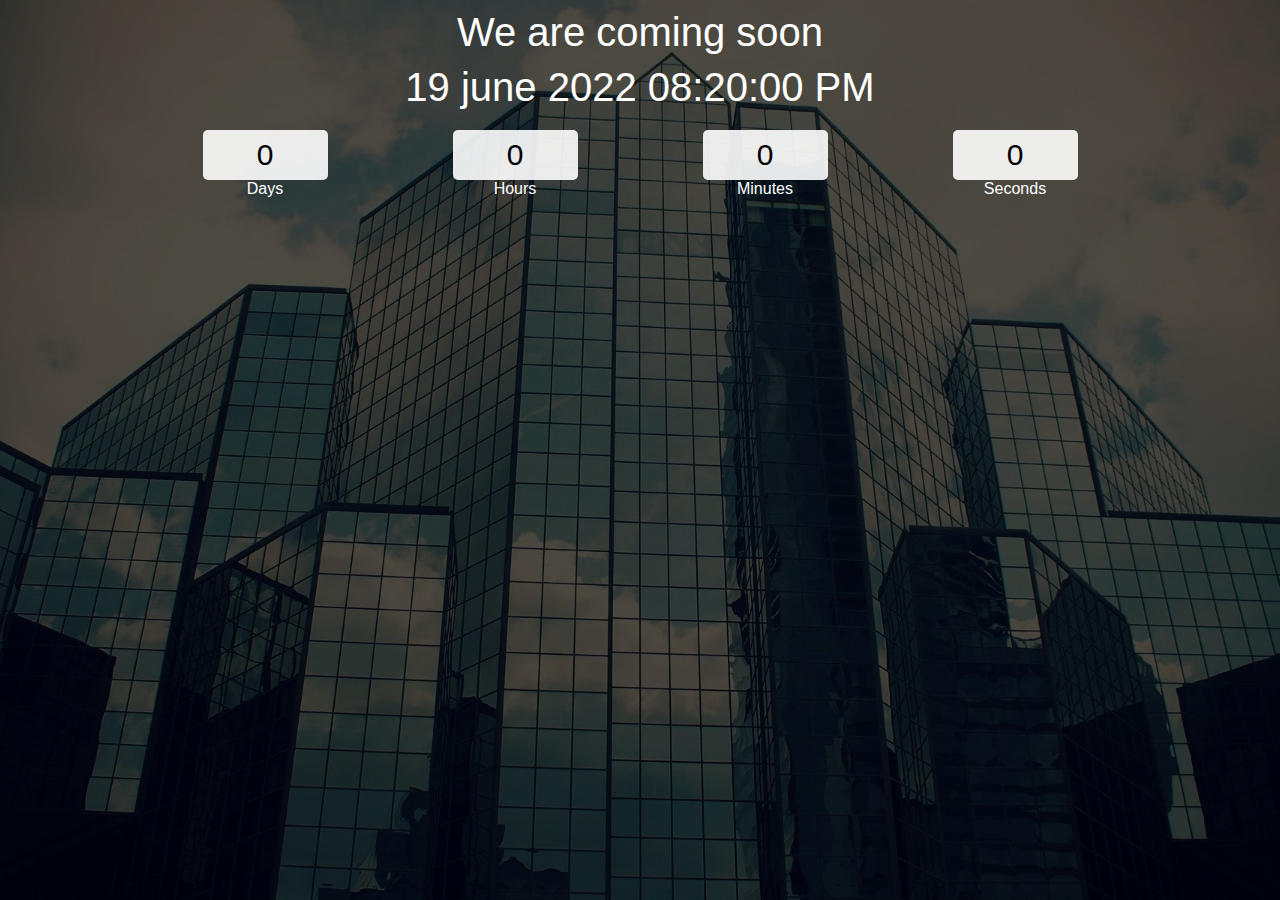
<file: count-down/index.html>
<!DOCTYPE html>
<html lang="en">

<head>
    <meta charset="UTF-8">
    <meta http-equiv="X-UA-Compatible" content="IE=edge">
    <meta name="viewport" content="width=device-width, initial-scale=1.0">
    <title>Document</title>
    <link rel="stylesheet" href="css/custom.css">
</head>

<body>
    <div class="main">
        <div class="overlay">
            <div class="title">We are coming soon</div>
            <div class="title" id="end-date">20 may 2022 10:00 PM</div>
            <div class="col">
                <div>
                    <input type="text" readonly value="0">
                    <br/>
                    <label for="">Days</label>
                </div>
                <div>
                    <input type="text" readonly value="0">
                    <br/>
                    <label for="">Hours</label>
                </div>
                <div>
                    <input type="text" readonly value="0">
                    <br/>
                    <label for="">Minutes</label>
                </div>
                <div>
                    <input type="text" readonly value="0">
                    <br/>
                    <label for="">Seconds</label>
                </div>
            </div>
        </div>
    </div>
    <script src="js/app.js"></script>
</body>

</html>
</file>
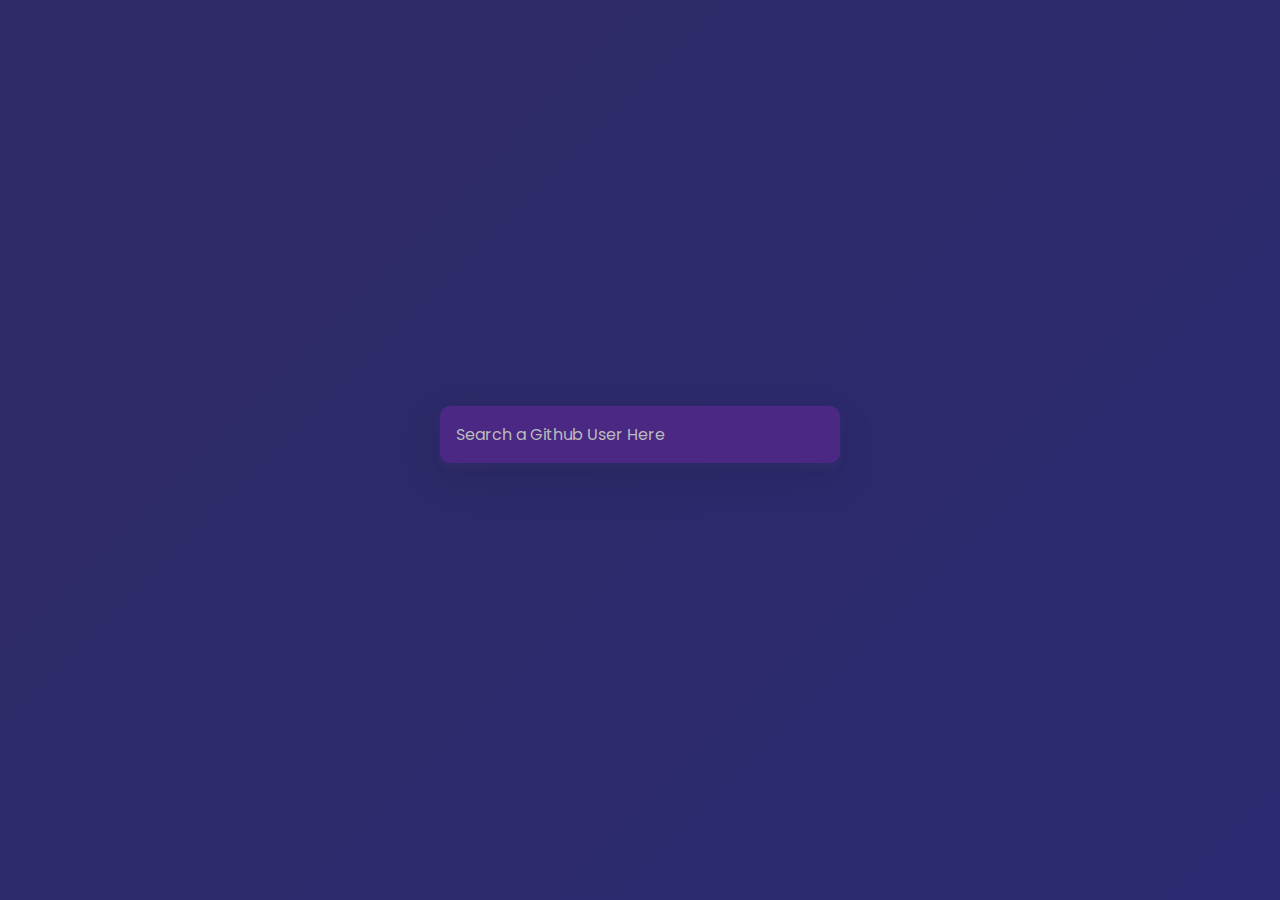
<file: github/index.html>
<!DOCTYPE html>
<html lang="en">

<head>
    <meta charset="UTF-8" />
    <meta name="viewport" content="width=device-width, initial-scale=1.0" />
    <title>Github Profiles</title>
    <link rel="stylesheet" href="custom.css" />
    <script src="app.js" defer></script>
</head>

<body>
    <form id="form" onsubmit="return formSubmit()">
        <input type="text" id="search" autofocus placeholder="Search a Github User Here" />
    </form>
    <main id="main">
        <!-- <div class="card">
            <div>
                <img class="avatar" src="https://picsum.photos/200" alt="Florin Pop">
            </div>
            <div class="user-info">
                <h2>Name</h2>
                <p>Bio</p>

                <ul class="info">
                    <li>###<strong>Followers</strong></li>
                    <li>##<strong>Following</strong></li>
                    <li>###<strong>Repos</strong></li>
                </ul>

                <div id="repos">
                    <a class="repo" href="#" target="_blank">Repo 1</a>
                    <a class="repo" href="#" target="_blank">Repo 2</a>
                    <a class="repo" href="#" target="_blank">Repo 3</a>
                </div>
            </div>
        </div> -->
    </main>
</body>

</html>
</file>
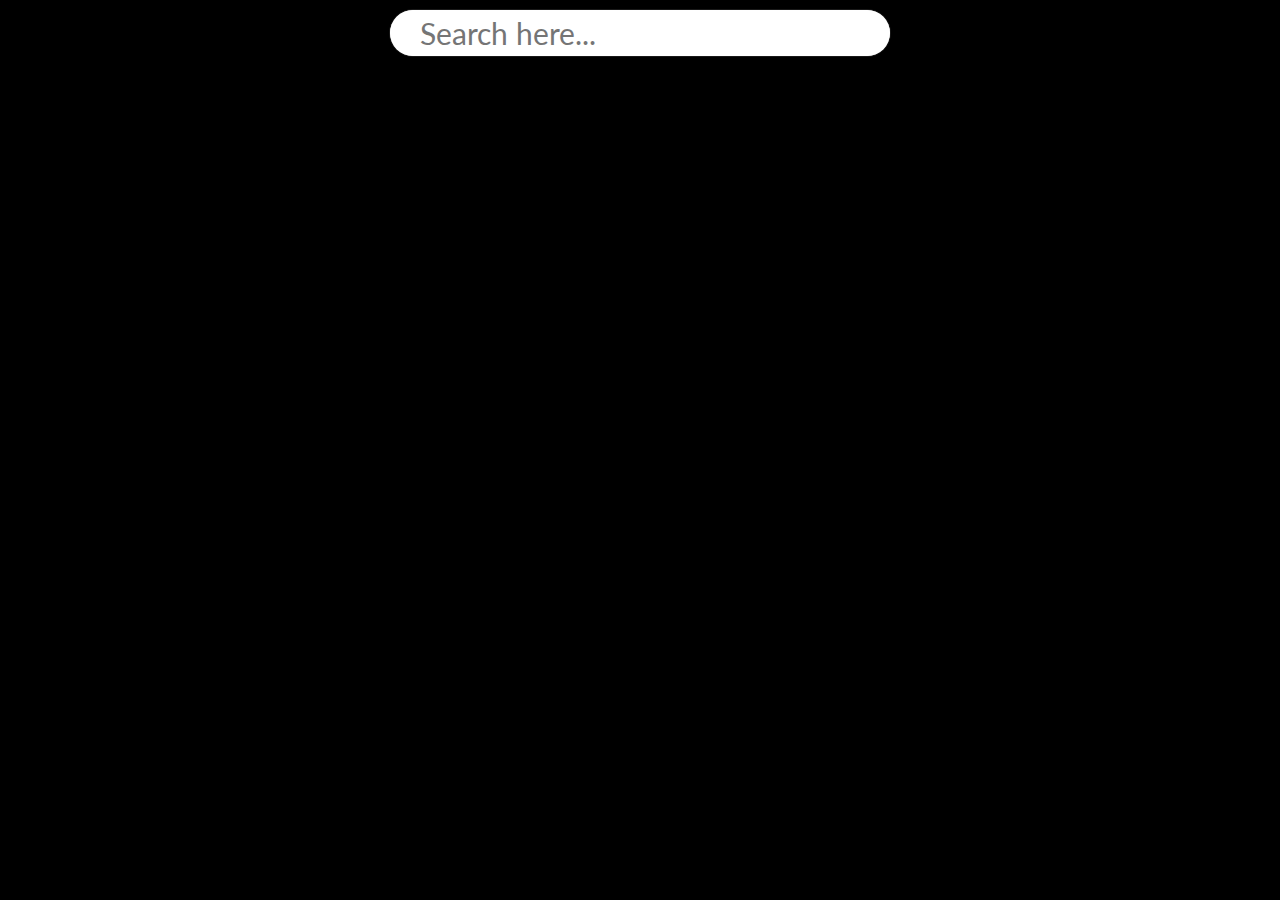
<file: movie-search-app/index.html>
<!DOCTYPE html>
<html lang="en">

<head>
    <meta charset="UTF-8">
    <meta http-equiv="X-UA-Compatible" content="IE=edge">
    <meta name="viewport" content="width=device-width, initial-scale=1.0">
    <title>Document</title>
    <link rel="stylesheet" href="css/custom.css">
</head>

<body>
    <div class="main">
        <div class="row" style="justify-content: center;">
            <input type="search" id="search" autofocus autocomplete="off" placeholder="Search here..." />
        </div>
        <div class="row" id="movie-box">

        </div>
    </div>
    <script src="js/app.js"></script>
</body>

</html>
</file>
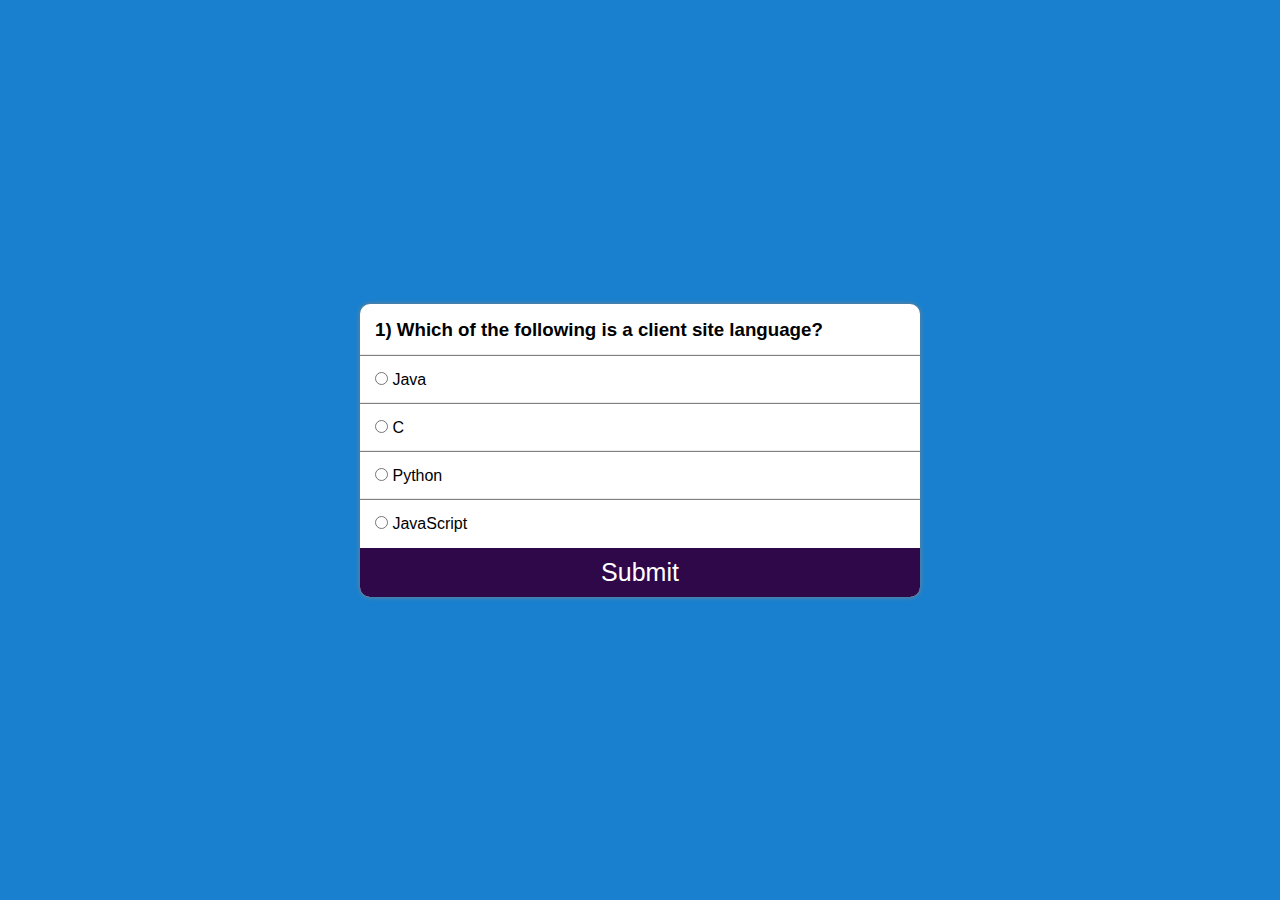
<file: quiz app/index.html>
<!DOCTYPE html>
<html lang="en">

<head>
    <meta charset="UTF-8">
    <meta http-equiv="X-UA-Compatible" content="IE=edge">
    <meta name="viewport" content="width=device-width, initial-scale=1.0">
    <title>Document</title>
    <link rel="stylesheet" href="css/custom.css" />
</head>

<body>
    <section class="main">

        <div class="container">
            <div class="col">
                <h3 id="questionBox">
                    1) Lorem ipsum dolor sit amet, consectetur adipisicing elit Debitis?
                </h3>
            </div>
            <div class="col box">
                <input name="option" type="radio" id="first" value="a" required>
                <label for="first">Testing 1</label>
            </div>
            <div class="col box">
                <input name="option" type="radio" id="second" value="b" required>
                <label for="second">Testing 2</label>
            </div>
            <div class="col box">
                <input name="option" type="radio" id="third" value="c" required>
                <label for="third">Testing 3</label>
            </div>
            <div class="col box">
                <input name="option" type="radio" id="fourth" value="d" required>
                <label for="fourth">Testing 4</label>
            </div>
            <button id="submit">Submit</button>
        </div>

    </section>
    <script src="js/app.js"></script>
</body>

</html>
</file>
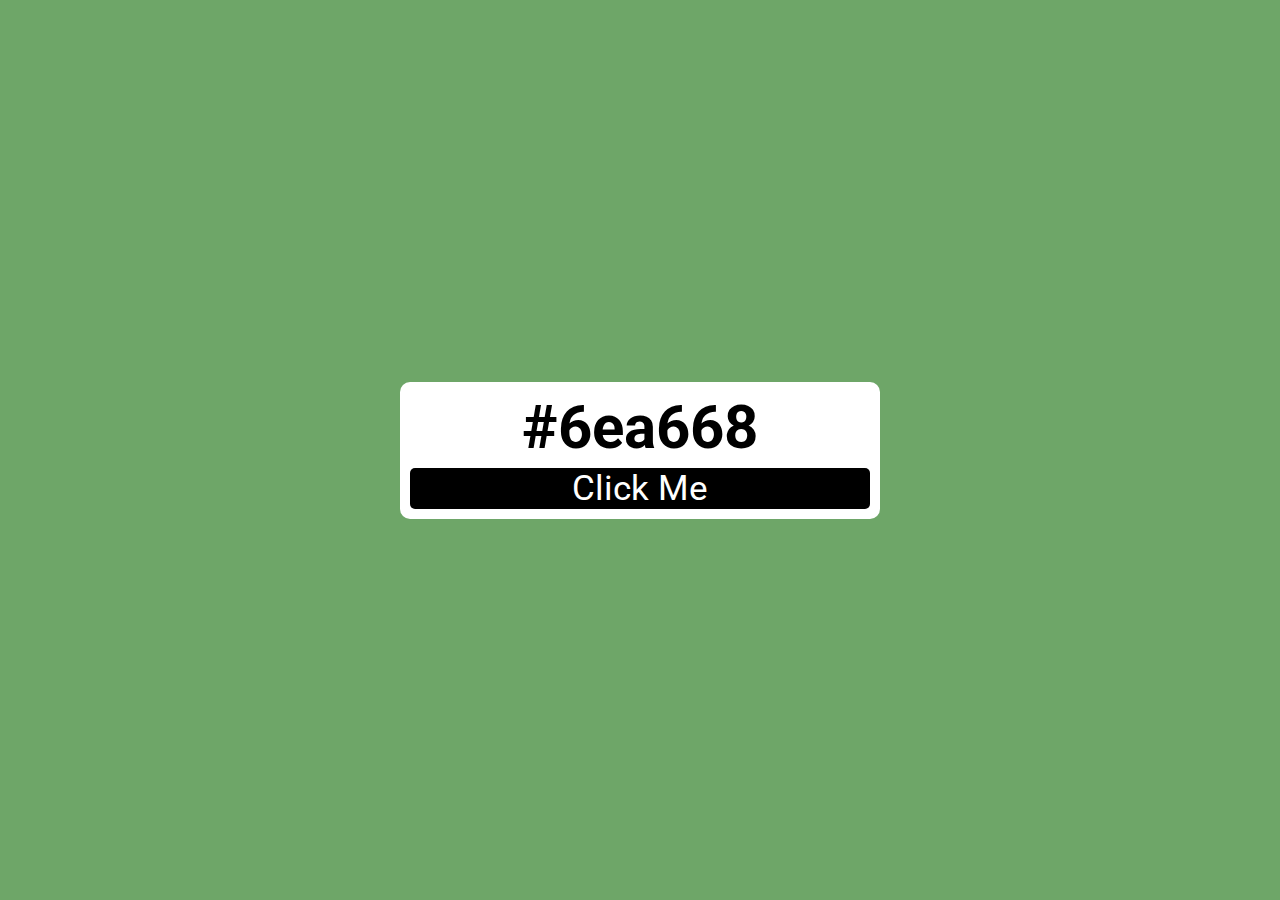
<file: random-color/index.html>
<!DOCTYPE html>
<html lang="en">

<head>
    <meta charset="UTF-8">
    <meta http-equiv="X-UA-Compatible" content="IE=edge">
    <meta name="viewport" content="width=device-width, initial-scale=1.0">
    <title>Document</title>
    <link rel="stylesheet" href="css/custom.css" />
</head>

<body>
    <div class="main">
        <div class="container">
            <h2 id="color-code">#fff</h2>
            <button id="btn">Click Me</button>
        </div>
    </div>
    <script src="js/app.js"></script>
</body>

</html>
</file>
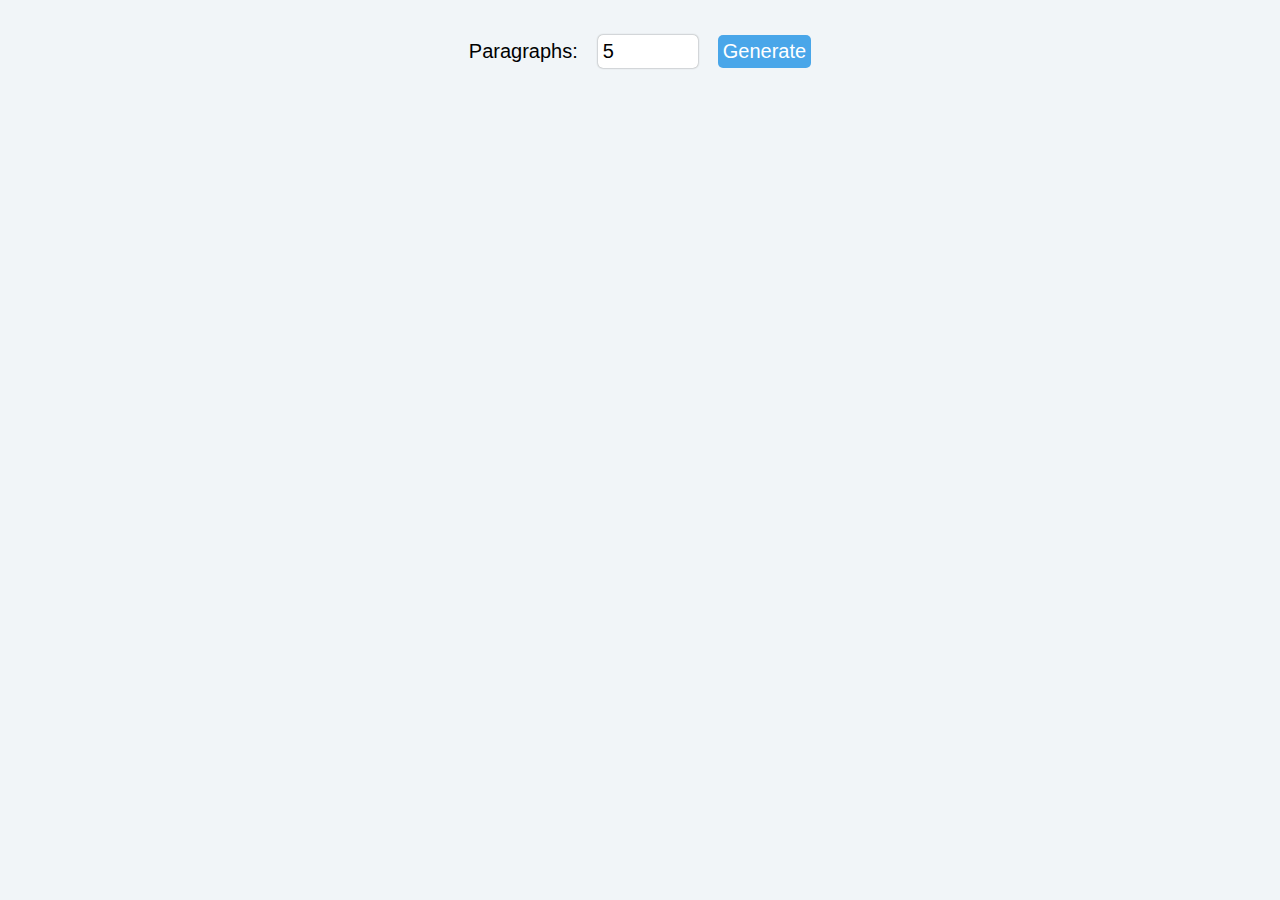
<file: random-para/index.html>
<!DOCTYPE html>
<html lang="en">

<head>
    <meta charset="UTF-8">
    <meta http-equiv="X-UA-Compatible" content="IE=edge">
    <meta name="viewport" content="width=device-width, initial-scale=1.0">
    <title>Document</title>
    <link rel="stylesheet" href="custom.css">
</head>

<body>
    <div id="main">
        <div class="row">
            <div>
                Paragraphs:
            </div>
            <div>
                <input type="number" value="5" id="items">
            </div>
            <div>
                <button onclick="generate()">Generate</button>
            </div>
        </div>
        <div class="row" style="display: block;" id="data">

        </div>
    </div>
    <script src="app.js"></script>
</body>

</html>
</file>
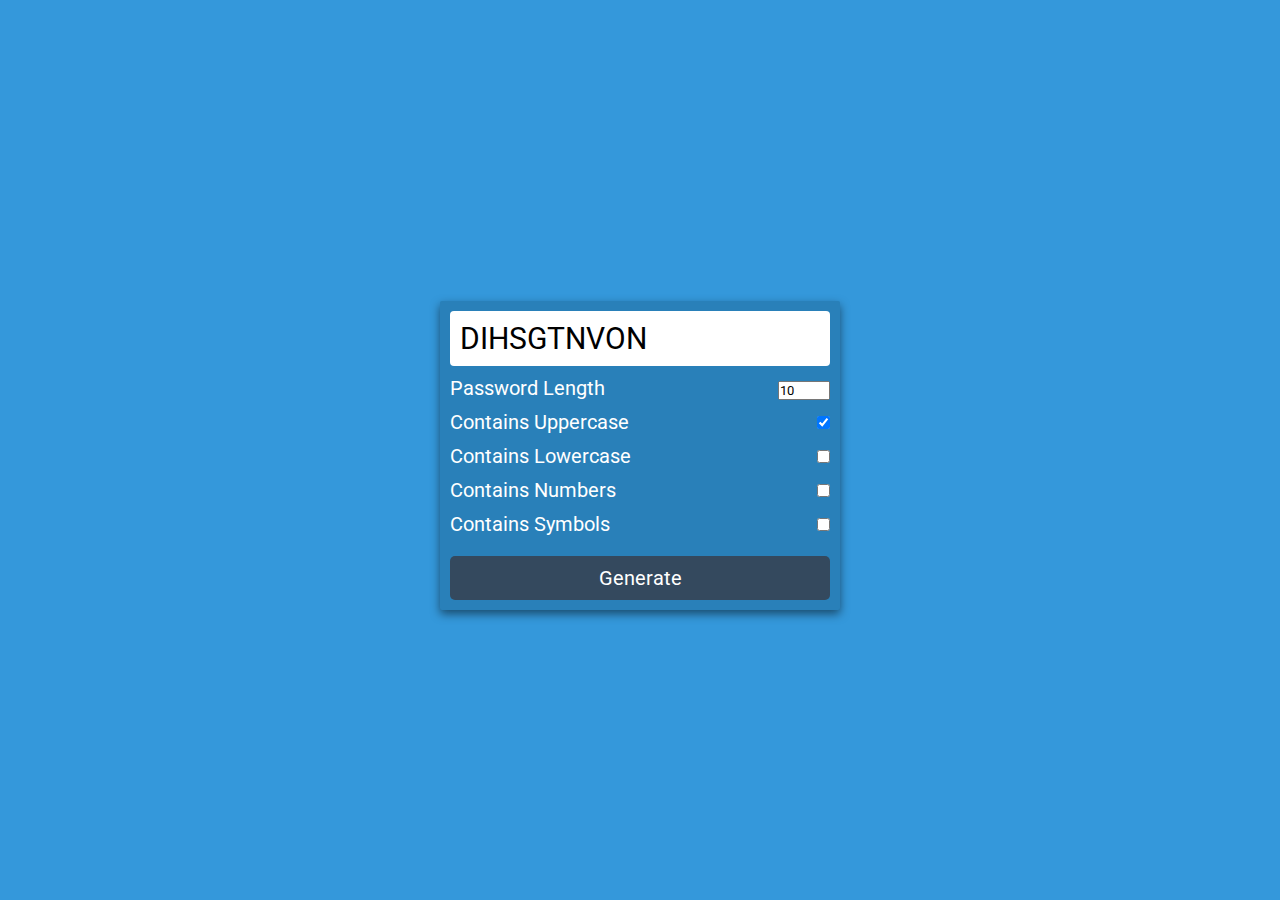
<file: random-password/index.html>
<!DOCTYPE html>
<html lang="en">

<head>
    <meta charset="UTF-8">
    <meta http-equiv="X-UA-Compatible" content="IE=edge">
    <meta name="viewport" content="width=device-width, initial-scale=1.0">
    <title>Document</title>
    <link rel="stylesheet" href="css/custom.css" />
</head>

<body>
    <div class="main">
        <div class="box">
            <span id="pass-box">Testing</span>
            <div class="row">
                <div class="left">
                    Password Length
                </div>
                <div class="right">
                    <input type="number" name="" id="total-char" max="30" min="2" value="10" />
                </div>
            </div>
            <div class="row">
                <label for="upper-case">
                    <div class="left">
                       Contains Uppercase
                    </div>
                </label>
                <div class="right">
                    <input type="checkbox" name="" id="upper-case" checked/>
                </div>
            </div>
            <div class="row">
                <label for="lower-case">
                    <div class="left">
                      Contains Lowercase
                    </div>
                </label>
                <div class="right">
                    <input type="checkbox" name="" id="lower-case" />
                </div>
            </div>
            <div class="row">
                <label for="numbers">
                    <div class="left">
                    Contains Numbers
                    </div>
                </label>
                <div class="right">
                    <input type="checkbox" name="" id="numbers" />
                </div>
            </div>
            <div class="row">
                <label for="symbols">
                    <div class="left">
                    Contains Symbols
                    </div>
                </label>
                <div class="right">
                    <input type="checkbox" name="" id="symbols" />
                </div>
            </div>
            <div class="row">
                <button id="btn">
                    Generate
                </button>
            </div>
        </div>
    </div>
    <script src="js/app.js"></script>
</body>

</html>
</file>
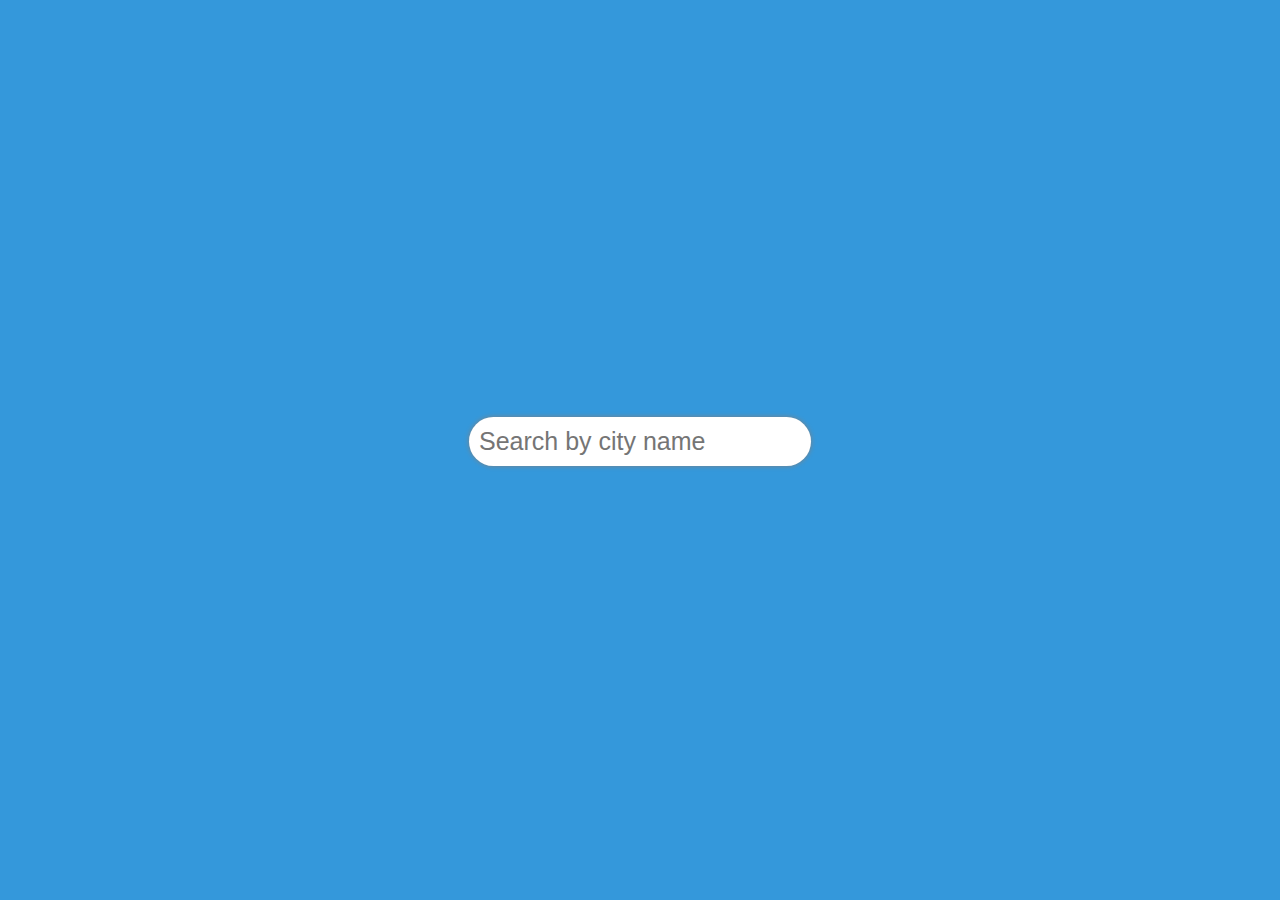
<file: weather-app/index.html>
<!DOCTYPE html>
<html lang="en">

<head>
    <meta charset="UTF-8">
    <meta http-equiv="X-UA-Compatible" content="IE=edge">
    <meta name="viewport" content="width=device-width, initial-scale=1.0">
    <title>Document</title>
    <link rel="stylesheet" href="custom.css" />
</head>

<body>
    <main>
        <div class="row" style="text-align: center;">
            <form action="">
                <input type="search" id="search" placeholder="Search by city name">
            </form>
        </div>
        <div class="row" id="weather">
            <!-- <div>
                <img src="https://openweathermap.org/img/wn/04n@2x.png" alt="">
            </div>
            <div>
                <h2>32 ℃</h2>
                <h4> Clear </h4>
            </div> -->
        </div>
    </main>
    <script src="app.js"></script>
</body>

</html>
</file>
<file: count-down/css/custom.css>
* {
    padding: 0;
    margin: 0;
    box-sizing: border-box;
    font-family: 'Poppins', sans-serif;
}

@import url('https://fonts.googleapis.com/css2?family=Poppins:wght@100&display=swap');
.main {
    width: 100%;
    height: 100vh;
    background: url('../image/1802071.webp') center center;
    background-size: cover;
}

.overlay {
    width: 100%;
    height: 100%;
    display: flex;
    align-items: center;
    flex-direction: column;
    background-color: rgba(0, 0, 0, 0.7);
}

.title {
    margin-top: 10px;
    color: white;
    text-align: center;
    font-size: 2.5rem;
}

.col {
    margin-top: 20px;
    width: 1000px;
    display: flex;
    justify-content: center;
    color: white;
}

.col div {
    width: 250px;
    text-align: center;
}

input {
    width: 50%;
    background-color: rgba(255, 255, 255, 0.9);
    border-color: transparent;
    border-radius: 5px;
    height: 50px;
    text-align: center;
    font-size: 30px;
}
</file>
<file: github/custom.css>
@import url("https://fonts.googleapis.com/css2?family=Poppins:wght@200;400;600&display=swap");
* {
    box-sizing: border-box;
    padding: 0;
    margin: 0;
}

body {
    background-color: #2a2a72;
    background-image: linear-gradient(315deg, #2a2a72 0%, #2e2a68 74%);
    display: flex;
    flex-direction: column;
    align-items: center;
    justify-content: center;
    font-family: "Poppins", sans-serif;
    margin: 0;
    min-height: 100vh;
}

input {
    background-color: #4c2885;
    border-radius: 10px;
    border: none;
    box-shadow: 0 5px 10px rgba(154, 160, 185, 0.05), 0 15px 40px rgba(0, 0, 0, 0.1);
    color: white;
    font-family: inherit;
    font-size: 1rem;
    padding: 1rem;
    margin-bottom: 2rem;
    width: 400px;
}

input::placeholder {
    color: #bbb;
}

input:focus {
    outline: none;
}

.card {
    background-color: #4c2885;
    background-image: linear-gradient(315deg, #4c2885 0%, #4c11ac 100%);
    border-radius: 20px;
    box-shadow: 0 5px 10px rgba(154, 160, 185, 0.05), 0 15px 40px rgba(0, 0, 0, 0.1);
    display: flex;
    padding: 3rem;
    max-width: 800px;
}

.avatar {
    border: 10px solid #2a2a72;
    border-radius: 50%;
    height: 150px;
    width: 150px;
}

.user-info {
    color: #eee;
    margin-left: 2rem;
}

.user-info h2 {
    margin-top: 0;
}

.user-info ul {
    display: flex;
    justify-content: space-between;
    list-style-type: none;
    padding: 0;
    max-width: 400px;
}

.user-info ul li {
    display: flex;
    margin-right: 10px;
    align-items: center;
}

.user-info ul li strong {
    font-size: 0.9rem;
    margin-left: 0.5rem;
}

.repo {
    background-color: #2a2a72;
    border-radius: 5px;
    display: inline-block;
    color: white;
    font-size: 0.7rem;
    padding: 0.25rem 0.5rem;
    margin-right: 0.5rem;
    margin-bottom: 0.5rem;
    text-decoration: none;
}
</file>
<file: movie-search-app/css/custom.css>
@import url('https://fonts.googleapis.com/css2?family=Lato:ital,wght@0,300;1,300&display=swap');
* {
    padding: 0;
    margin: 0;
    font-family: 'Lato', sans-serif;
    box-sizing: border-box;
}

.main {
    width: 100%;
    min-height: 100vh;
    background-color: black;
}

.row {
    display: flex;
    flex-wrap: wrap;
    justify-content: space-between;
}

.box {
    padding: 10px;
    width: 25%;
    flex-basis: 25%;
    height: 400px;
    border-radius: 5px;
    overflow: hidden;
    border-radius: 5px;
    position: relative;
}

.box img {
    width: 100%;
    height: 100%;
    box-shadow: 0 4px 5px rgb(0 0 0 / 20%);
}

.box .overlay {
    width: 100%;
    max-height: 100%;
    min-height: auto;
    position: absolute;
    bottom: -100%;
    font-weight: bold;
    padding: 20px;
    border-radius: 10px 10px 0px 0px;
    left: 0;
    transition: 0.5s;
    background-color: white;
}

.box span {
    color: orange;
    display: inline-block;
    font-weight: bold;
    font-size: 25px;
}

.title {
    width: 100%;
    display: flex;
    justify-content: space-between;
}

.box:hover .overlay {
    bottom: 0%;
}

.overlay h2 {
    margin-bottom: 10px;
}

#search {
    width: 500px;
    padding: 5px 30px;
    background-color: rgba(52, 73, 94, 0.7);
    outline: none;
    border: none;
    box-shadow: 0px 0px 1px white;
    color: White;
    margin-top: 10px;
    font-size: 30px;
    border-radius: 25px;
    transition: 1s;
    margin-bottom: 15px;
}

#search:focus {
    background-color: white;
    color: black;
}
</file>
<file: quiz app/css/custom.css>
* {
    padding: 0;
    margin: 0;
    box-sizing: border-box;
    font-family: 'Poppins', sans-serif;
}

@import url('https://fonts.googleapis.com/css2?family=Poppins:wght@100&display=swap');
.main {
    width: 100%;
    height: 100vh;
    display: flex;
    justify-content: center;
    align-items: center;
    background-color: rgb(24, 128, 207);
}

.container {
    width: 35rem;
    box-shadow: 0px 0px 5px grey;
    display: flex;
    background-color: white;
    border-radius: 10px;
    overflow: hidden;
    flex-direction: column;
}

.col {
    text-align: justify;
    padding: 15px;
    width: 95%;
}

#submit {
    width: 100%;
    background-color: rgb(47, 8, 73);
    transition: 0.5s;
    color: white;
    outline: none;
    border: none;
    font-size: 25px;
    display: block;
    padding: 10px;
    cursor: pointer;
}

#submit:hover {
    background-color: rgb(34, 6, 53);
}

.box {
    box-shadow: 0px -1px 1px grey;
    width: 100%;
}
</file>
<file: random-color/css/custom.css>
@import url('https://fonts.googleapis.com/css2?family=Roboto:wght@100&display=swap');
* {
    padding: 0;
    margin: 0;
    box-sizing: border-box;
    font-family: 'Roboto', sans-serif;
}

body {
    transition: 0.5s;
}

.main {
    width: 100%;
    height: 100vh;
    display: flex;
    justify-content: center;
    align-items: center;
}

.container {
    width: 30rem;
    padding: 10px;
    border-radius: 10px;
    font-size: 40px;
    background-color: white;
    text-align: center;
}

button {
    margin-top: 5px;
    width: 100%;
    background-color: black;
    color: white;
    border: none;
    border-radius: 5px;
    display: block;
    font-size: 35px;
}
</file>
<file: random-para/custom.css>
* {
    padding: 0;
    margin: 0;
    box-sizing: border-box;
    font-family: Verdana, Geneva, Tahoma, sans-serif;
}

#main {
    width: 100%;
    min-height: 100vh;
    display: flex;
    flex-direction: column;
    justify-content: start;
    align-items: center;
    background-color: #f1f5f8;
}

.row {
    width: 1000px;
    display: flex;
    flex-direction: row;
    justify-content: center;
    align-items: center;
    padding: 10px;
    font-size: 20px;
    margin-top: 15px;
}

.row div {
    padding: 10px;
}

.row input {
    width: 100px;
    padding: 5px;
    border-radius: 5px;
    border: 0;
    font-size: 20px;
    box-shadow: 0px 0px 2px grey;
}

.row button {
    background-color: #49a6e9;
    padding: 5px;
    border-radius: 5px;
    border: 0;
    font-size: 20px;
    border-radius: 5px;
    color: white;
    outline: none;
    border: none;
}

.row p {
    margin-top: 10px;
    font-size: 16px;
    text-align: justify;
}
</file>
<file: random-password/css/custom.css>
@import url('https://fonts.googleapis.com/css2?family=Roboto:wght@300&display=swap');
* {
    padding: 0;
    margin: 0;
    box-sizing: border-box;
    font-family: 'Roboto', sans-serif;
}

input:focus-visible {
    outline: 0;
}

.main {
    background-color: #3498db;
    min-height: 100vh;
    display: flex;
    justify-content: center;
    align-items: center;
}

.box {
    min-width: 400px;
    padding: 10px;
    box-shadow: 0 4px 10px rgb(0 0 0 / 50%);
    background: #2980b9;
    border-radius: 2px;
    margin-top: 10px;
}

#pass-box {
    width: 100%;
    display: block;
    background-color: white;
    font-size: 30px;
    padding: 10px;
    border-radius: 4px;
}

.row {
    width: 100%;
    display: flex;
    margin-top: 10px;
    justify-content: space-between;
    color: white;
    font-size: 20px;
}

label {
    user-select: none;
}

#btn {
    width: 100%;
    font-size: 20px;
    outline: 0;
    border: 0;
    padding: 10px;
    background-color: #34495e;
    color: white;
    margin-top: 10px;
    border-radius: 5px;
}
</file>
<file: weather-app/custom.css>
* {
    padding: 0;
    margin: 0;
    font-family: Verdana, Geneva, Tahoma, sans-serif;
    box-sizing: border-box;
}

main {
    width: 100%;
    height: 100vh;
    background-color: #3498db;
    display: flex;
    justify-content: center;
    align-items: center;
    flex-direction: column;
}

.row {
    display: flex;
    align-items: center;
    /* vertically */
    justify-content: center;
    /* horizontally */
    width: 1000px;
    margin: 10px;
    font-size: 40px;
    color: white;
}

#search {
    font-size: 25px;
    padding: 10px;
    border-radius: 25px;
    border: none;
    outline: none;
    box-shadow: 0px 0px 5px grey;
}
</file>
